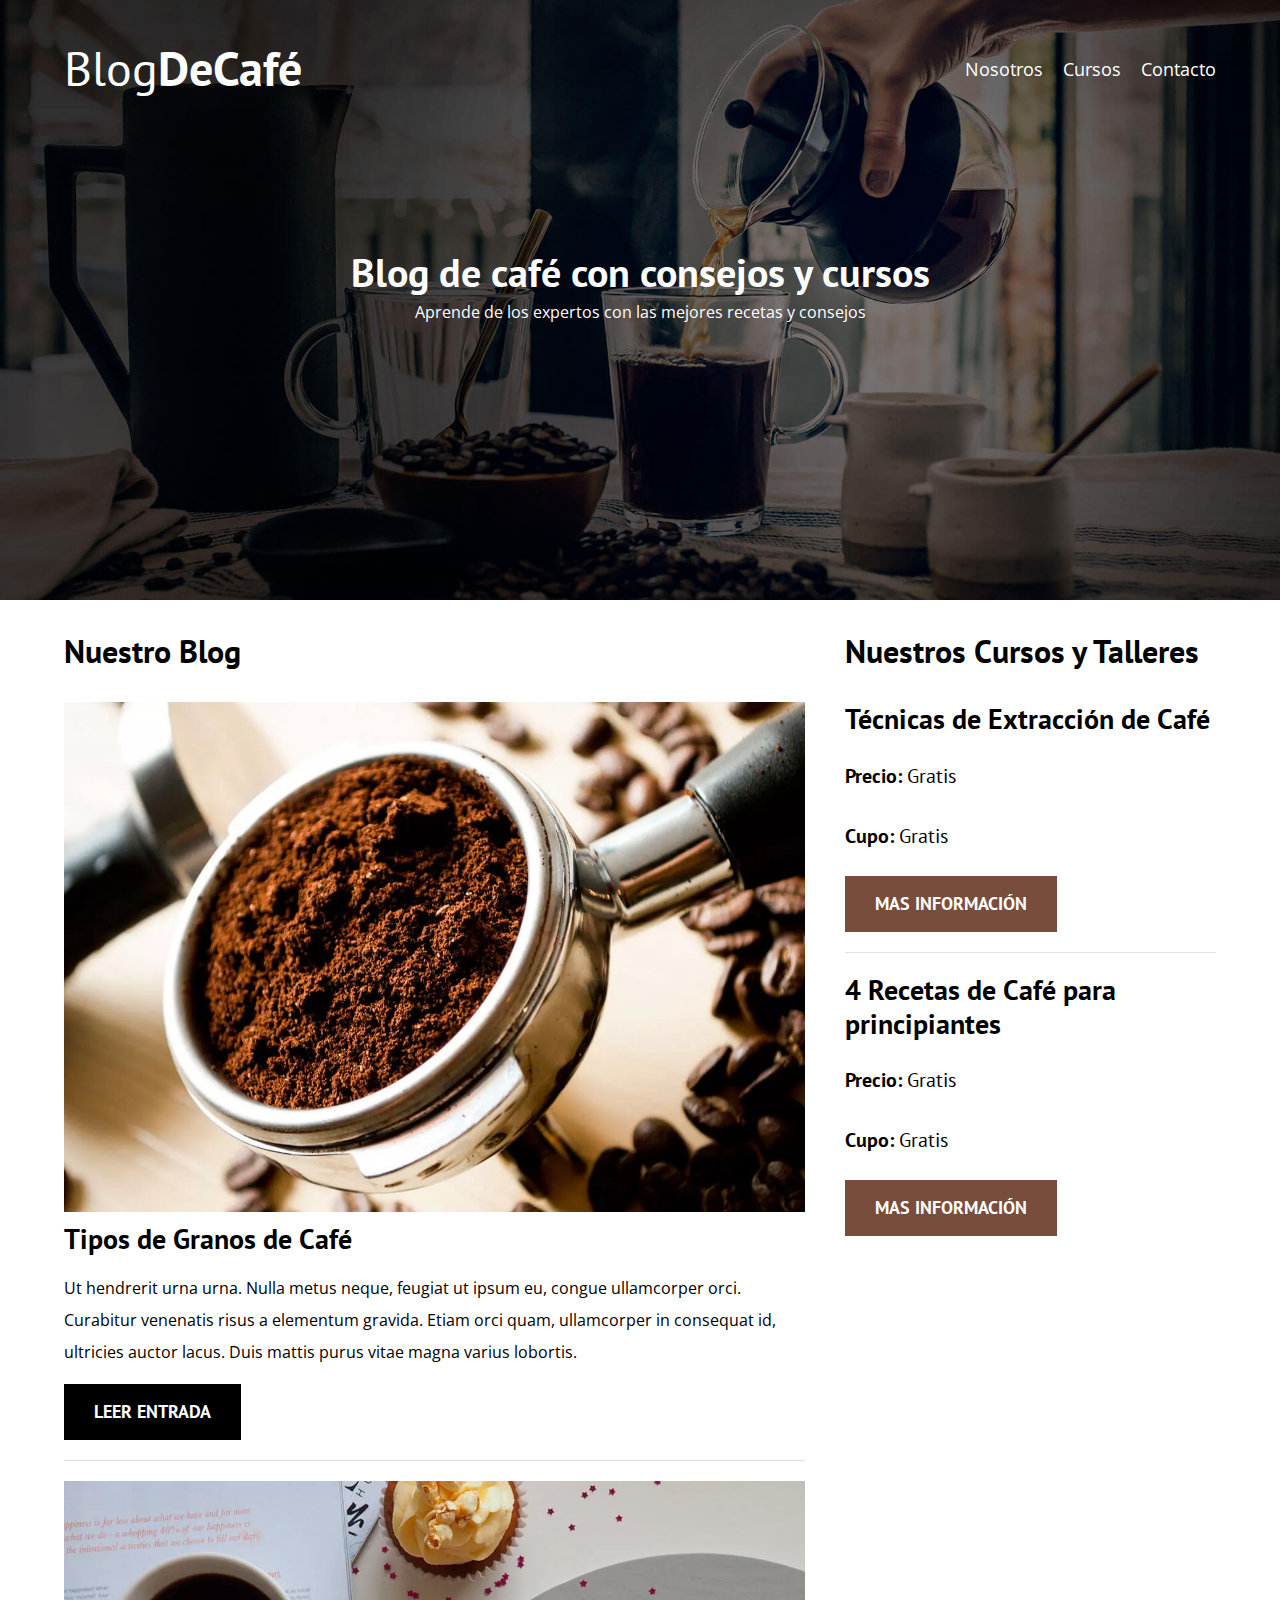
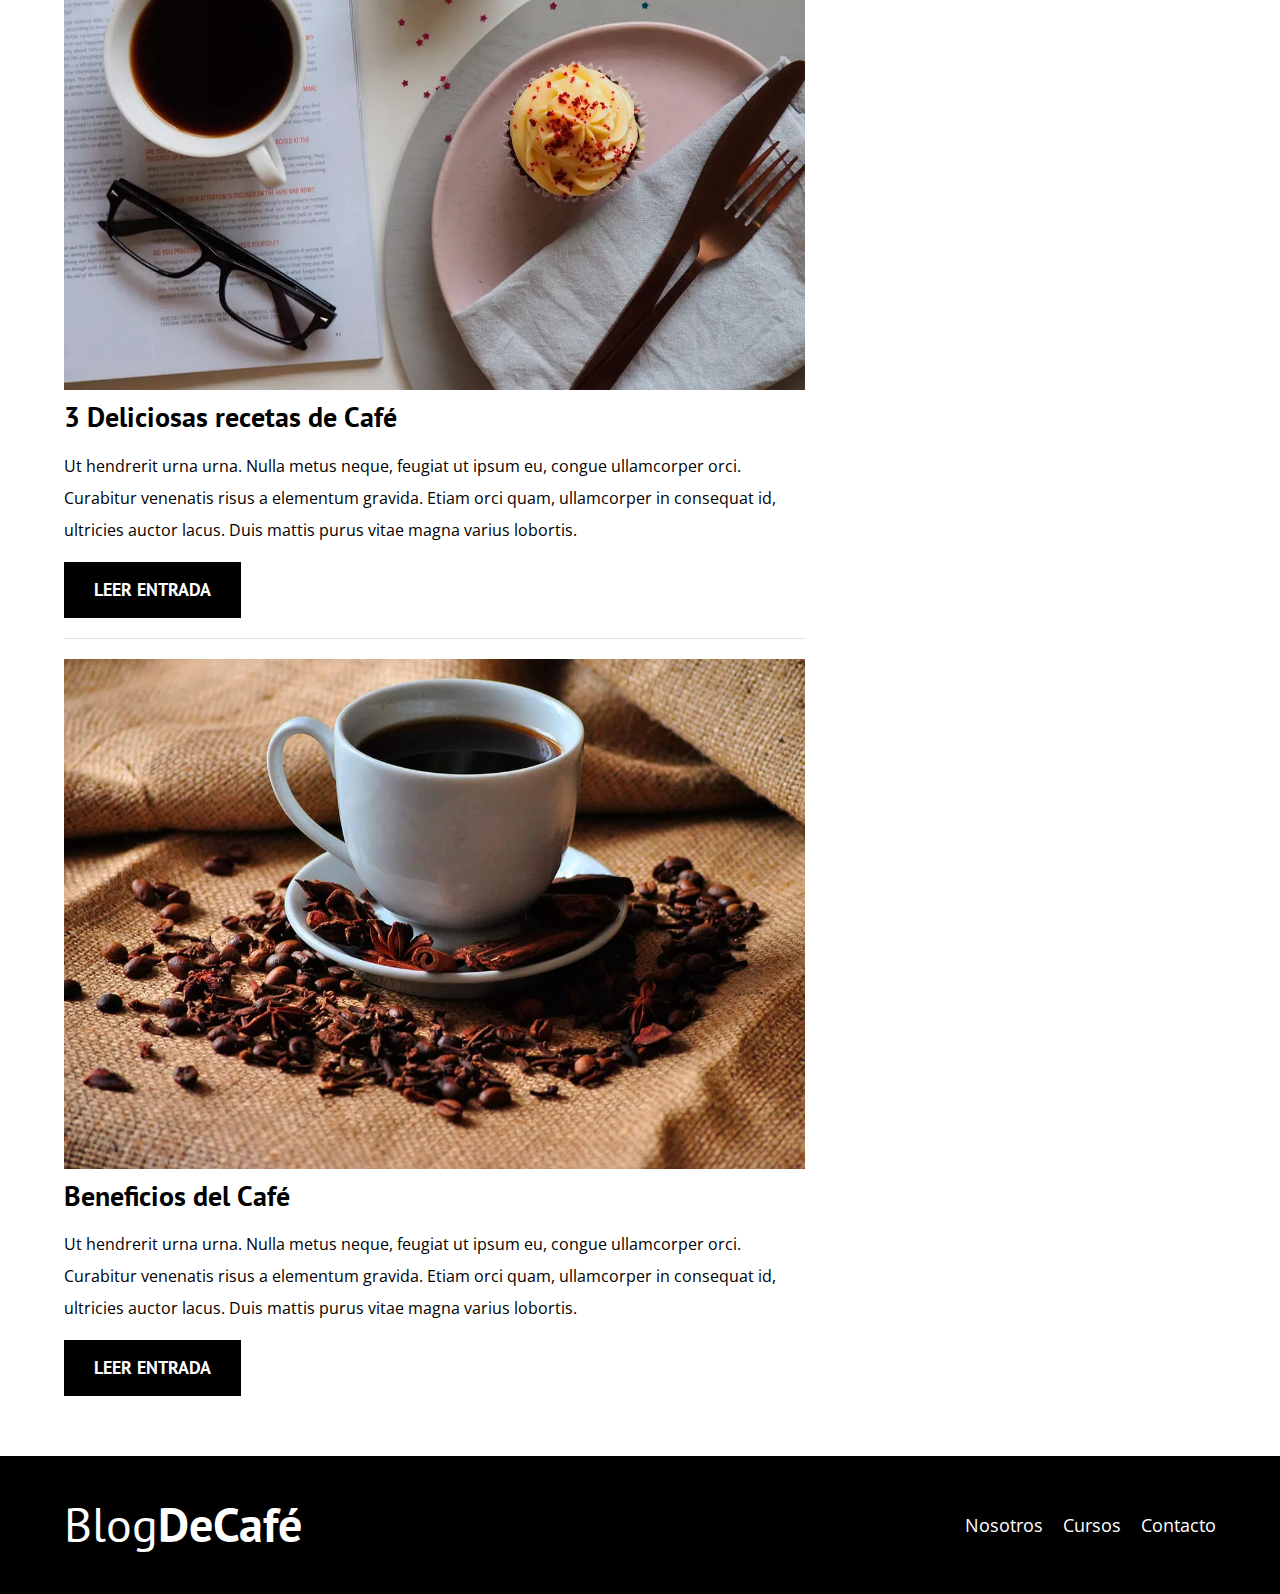
<file: index.html>
<!DOCTYPE html>
<html lang="en">
<head>
    <meta charset="UTF-8">
    <meta name="viewport" content="width=device-width, initial-scale=1.0">
    <title>BlogDeCafe</title> 
    <meta name="description" content="Pagina Web de Blog de Cafe">
    <!--Prefetch-->   
    <link rel="prefetch" href="nosotros.html" as="document">
    
    <!--Preload-->
    <link rel="preload" href="css/normalize.css" as="style">
    <link rel="stylesheet" href="css/normalize.css">
    <link rel="preload" href="https://fonts.googleapis.com/css2?family=Open+Sans&family=PT+Sans:wght@400;700&display=swap" rel="stylesheet" crossorigin="crossorigin" as="font">
    <link href="https://fonts.googleapis.com/css2?family=Open+Sans&family=PT+Sans:wght@400;700&display=swap" rel="stylesheet">
    <link rel="preload" href="css/style.css" as="style">
    <link rel="stylesheet" href="css/style.css">
 

</head>
<body>
    <header class="header">
        <div class="contenedor">
            <div class="barra">
                <a class="logo" href="index.html">
                    <h1 class="logo_nombre no-margin centrar-texto">Blog<span class="logo_bold">DeCafé</span></h1>
                </a>
                <nav class="navegacion">
                <a href="nosotros.html" class="navegacion_enlace">Nosotros</a>
                <a href="cursos.html" class="navegacion_enlace">Cursos</a>
                <a href="contacto.html" class="navegacion_enlace">Contacto</a>
                </nav>
            </div>
        </div>
        <div class="header_texto">
            <h2 class="no-margin">Blog de café con consejos y cursos</h2>         
            <p class="no-margin">Aprende de los expertos con las mejores recetas y consejos</p>
        </div>
    </header>
    <div class="contenedor contenido-principal">
        <main class="blog">
            <h3>Nuestro Blog</h3> 
            <article class="entrada">
                <div class="entrada__imagen">
                    <picture>
                        <source loading="lazy" srcset="blogdecafe_inicio/img/blog1.webp" type="image/webp">
                        <img loading="lazy" src="/blogdecafe_inicio/img/blog1.jpg" alt="imagen blog">
                    </picture>
                </div>
                <div class="entrada__contenido">
                    <h4 class="no-margin">Tipos de Granos de Café</h4>
                    <p>Ut hendrerit urna urna. Nulla metus neque, feugiat ut ipsum eu, 
                        congue ullamcorper orci. Curabitur venenatis risus a elementum gravida. 
                        Etiam orci quam, ullamcorper in consequat id, ultricies auctor lacus. 
                        Duis mattis purus vitae magna varius lobortis.
                    </p>
                    <a href="entrada.html" class="boton boton--primario">Leer Entrada</a>
                </div>
            </article>          
            <article class="entrada">
                <div class="entrada__imagen">
                    <picture>
                        <source loading="lazy" srcset="blogdecafe_inicio/img/blog2.webp" type="image/webp">
                        <img loading="lazy" src="/blogdecafe_inicio/img/blog2.jpg" alt="imagen blog">
                    </picture>
                </div>
                <div class="entrada__contenido">
                    <h4 class="no-margin">3 Deliciosas recetas de Café</h4>
                    <p>Ut hendrerit urna urna. Nulla metus neque, feugiat ut ipsum eu, 
                        congue ullamcorper orci. Curabitur venenatis risus a elementum gravida. 
                        Etiam orci quam, ullamcorper in consequat id, ultricies auctor lacus. 
                        Duis mattis purus vitae magna varius lobortis.
                    </p>
                    <a href="entrada.html" class="boton boton--primario">Leer Entrada</a>
                </div>
            </article>     
            <article class="entrada">
                <div class="entrada__imagen">
                    <picture>
                        <source loading="lazy" srcset="blogdecafe_inicio/img/blog3.webp" type="image/webp">
                        <img loading="lazy" src="/blogdecafe_inicio/img/blog3.jpg" alt="imagen blog">
                    </picture>
                </div>
                <div class="entrada__contenido">
                    <h4 class="no-margin">Beneficios del Café</h4>
                    <p>Ut hendrerit urna urna. Nulla metus neque, feugiat ut ipsum eu, 
                        congue ullamcorper orci. Curabitur venenatis risus a elementum gravida. 
                        Etiam orci quam, ullamcorper in consequat id, ultricies auctor lacus. 
                        Duis mattis purus vitae magna varius lobortis.
                    </p>
                    <a href="entrada.html" class="boton boton--primario">Leer Entrada</a>
                </div>
            </article>      
        </main>
        <aside class="sidebar">
            <h3>Nuestros Cursos y Talleres</h3>
            <ul class="cursos no-padding">
                <li class="widget--curso">
                    <h4 class="no-margin">Técnicas de Extracción de Café</h4>
                    <p class="widget--curso__label">Precio:
                        <span class="widget--curso__info">Gratis</span>
                    </p>
                    <p class="widget--curso__label">Cupo:
                        <span class="widget--curso__info">Gratis</span>
                    </p>
                    <a href="entrada.html" class="boton boton--secundario">Mas Información</a>
                </li>
                <li class="widget--curso">
                    <h4 class="no-margin">4 Recetas de Café para principiantes</h4>
                    <p class="widget--curso__label">Precio:
                        <span class="widget--curso__info">Gratis</span>
                    </p>
                    <p class="widget--curso__label">Cupo:
                        <span class="widget--curso__info">Gratis</span>
                    </p>
                    <a href="entrada.html" class="boton boton--secundario">Mas Información</a>
                </li>
            </ul>
        </aside>
    </div>

    <footer class="footer">
        <div class="contenedor">
        <div class="footer--section">
            <div class="barra">
                <a class="logo" href="index.html">
                    <h1 class="logo_nombre no-margin centrar-texto">Blog<span class="logo_bold">DeCafé</span></h1>
                </a>
                <nav class="navegacion">
                <a href="nosotros.html" class="navegacion_enlace">Nosotros</a>
                <a href="cursos.html" class="navegacion_enlace">Cursos</a>
                <a href="contacto.html" class="navegacion_enlace">Contacto</a>
                </nav>
            </div>
        </div>
    </div>
    </footer>
</body>
</html>
</file>
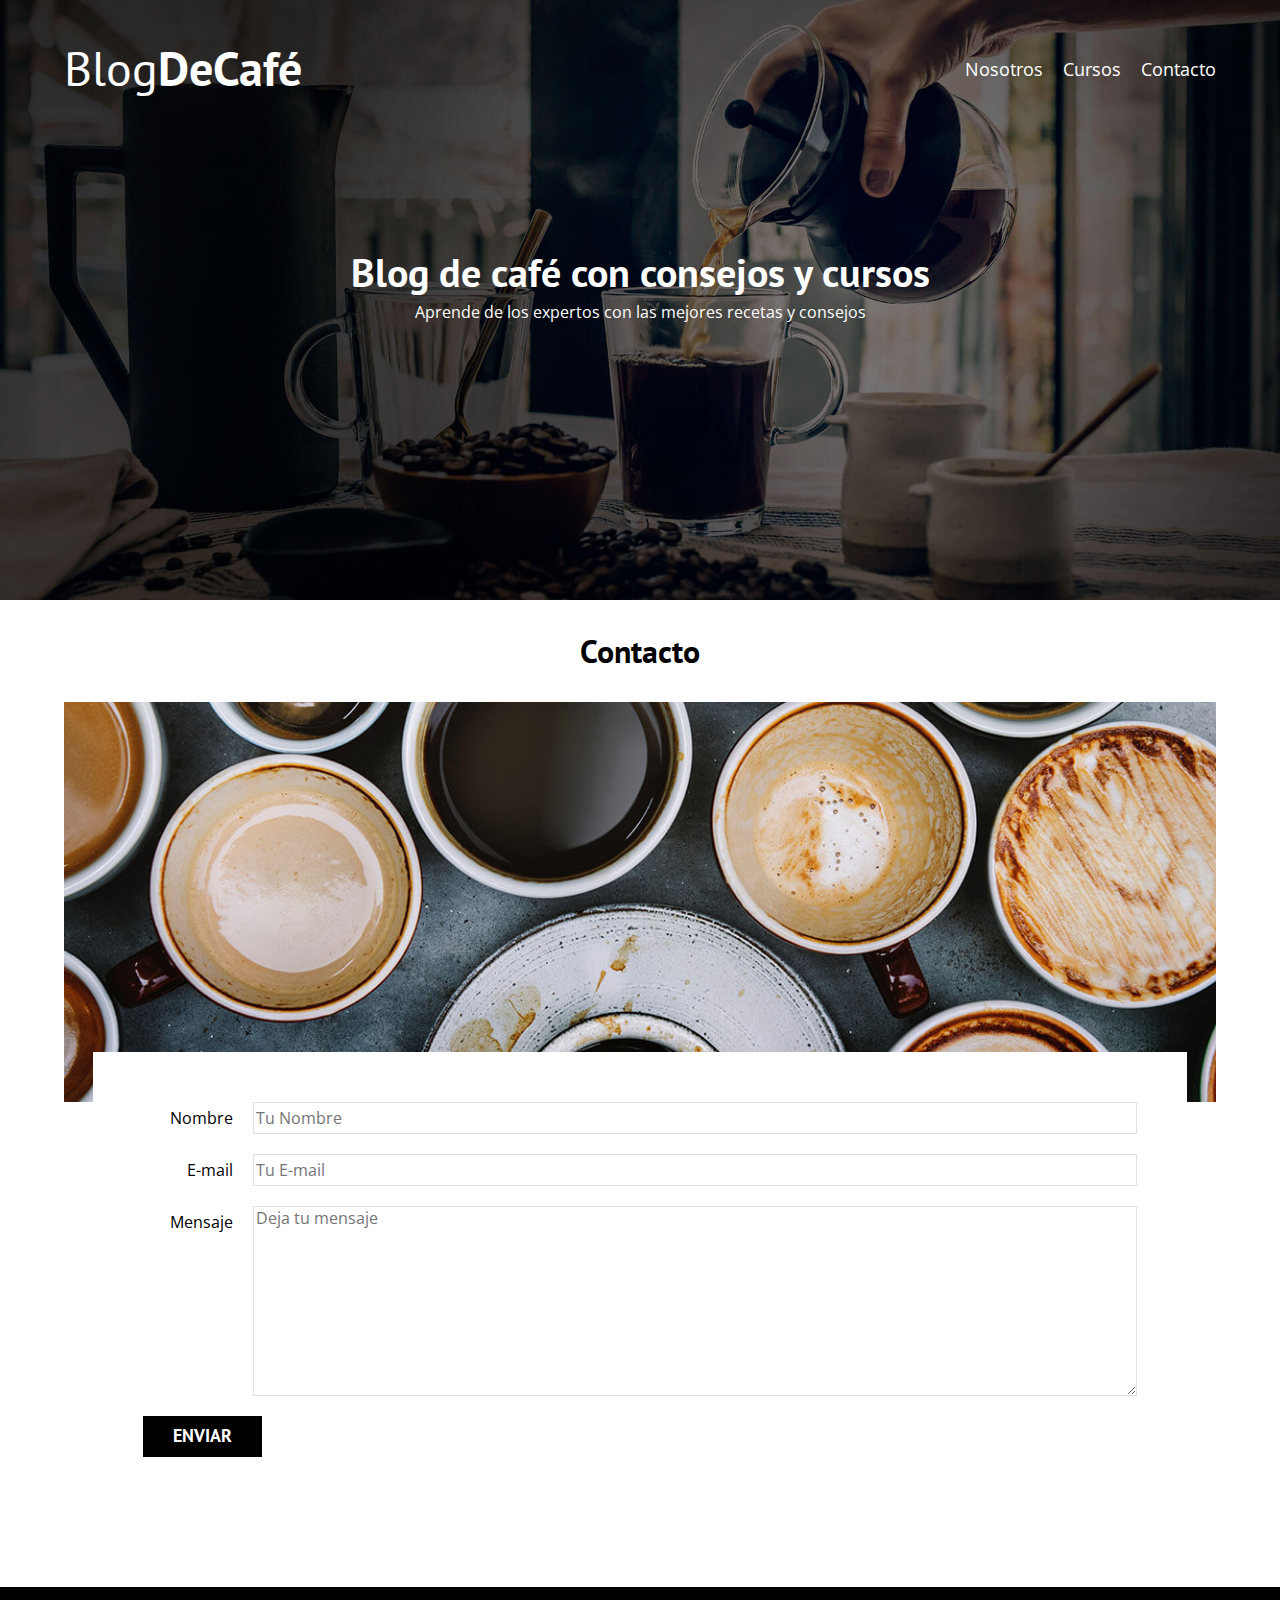
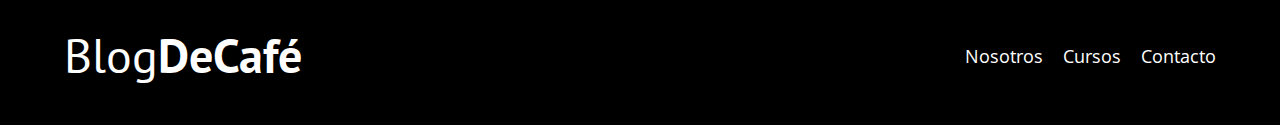
<file: contacto.html>
<!DOCTYPE html>
<html lang="en">
<head>
    <meta charset="UTF-8">
    <meta name="viewport" content="width=device-width, initial-scale=1.0">
    <title>BlogDeCafe</title>
    <link rel="stylesheet" href="css/normalize.css">
    <link href="https://fonts.googleapis.com/css2?family=Open+Sans&family=PT+Sans:wght@400;700&display=swap" rel="stylesheet">
    <link rel="stylesheet" href="css/style.css">
</head>
<body>
    <header class="header">
        <div class="contenedor">
            <div class="barra">
                <a class="logo" href="index.html">
                    <h1 class="logo_nombre no-margin centrar-texto">Blog<span class="logo_bold">DeCafé</span></h1>
                </a>
                <nav class="navegacion">
                <a href="nosotros.html" class="navegacion_enlace">Nosotros</a>
                <a href="cursos.html" class="navegacion_enlace">Cursos</a>
                <a href="contacto.html" class="navegacion_enlace">Contacto</a>
                </nav>
            </div>
        </div>
        <div class="header_texto">
            <h2 class="no-margin">Blog de café con consejos y cursos</h2>         
            <p class="no-margin">Aprende de los expertos con las mejores recetas y consejos</p>
        </div>
    </header>

        <main class="contenedor">
            <h3 class="centrar-texto">Contacto</h3>
            <div class="contacto-bg">
            </div>

            <form class="formulario">
                <div class="campo">
                    <label class="campo__label" for="nombre">Nombre</label>
                    <input class="campo__field" type="text" placeholder="Tu Nombre" id="nombre">
                </div>
                <div class="campo">
                    <label class="campo__label" for="email">E-mail</label>
                    <input class="campo__field" type="text" placeholder="Tu E-mail" id="email">
                </div>
                <div class="campo">
                    <label class="campo__label" for="mensaje">Mensaje</label>
                    <textarea class="campo__field" name="mensaje" id="mensaje" cols="30" rows="10" placeholder="Deja tu mensaje"></textarea>
                </div>
                <div class="campo">
                    <input type="submit" value="Enviar" class="boton boton--primario">
                </div>

            </form>
        </main>
       


    <footer class="footer">
        <div class="contenedor">
        <div class="footer--section">
            <div class="barra">
                <a class="logo" href="index.html">
                    <h1 class="logo_nombre no-margin centrar-texto">Blog<span class="logo_bold">DeCafé</span></h1>
                </a>
                <nav class="navegacion">
                <a href="nosotros.html" class="navegacion_enlace">Nosotros</a>
                <a href="cursos.html" class="navegacion_enlace">Cursos</a>
                <a href="contacto.html" class="navegacion_enlace">Contacto</a>
                </nav>
            </div>
        </div>
    </div>
    </footer>
</body>
</html>
</file>
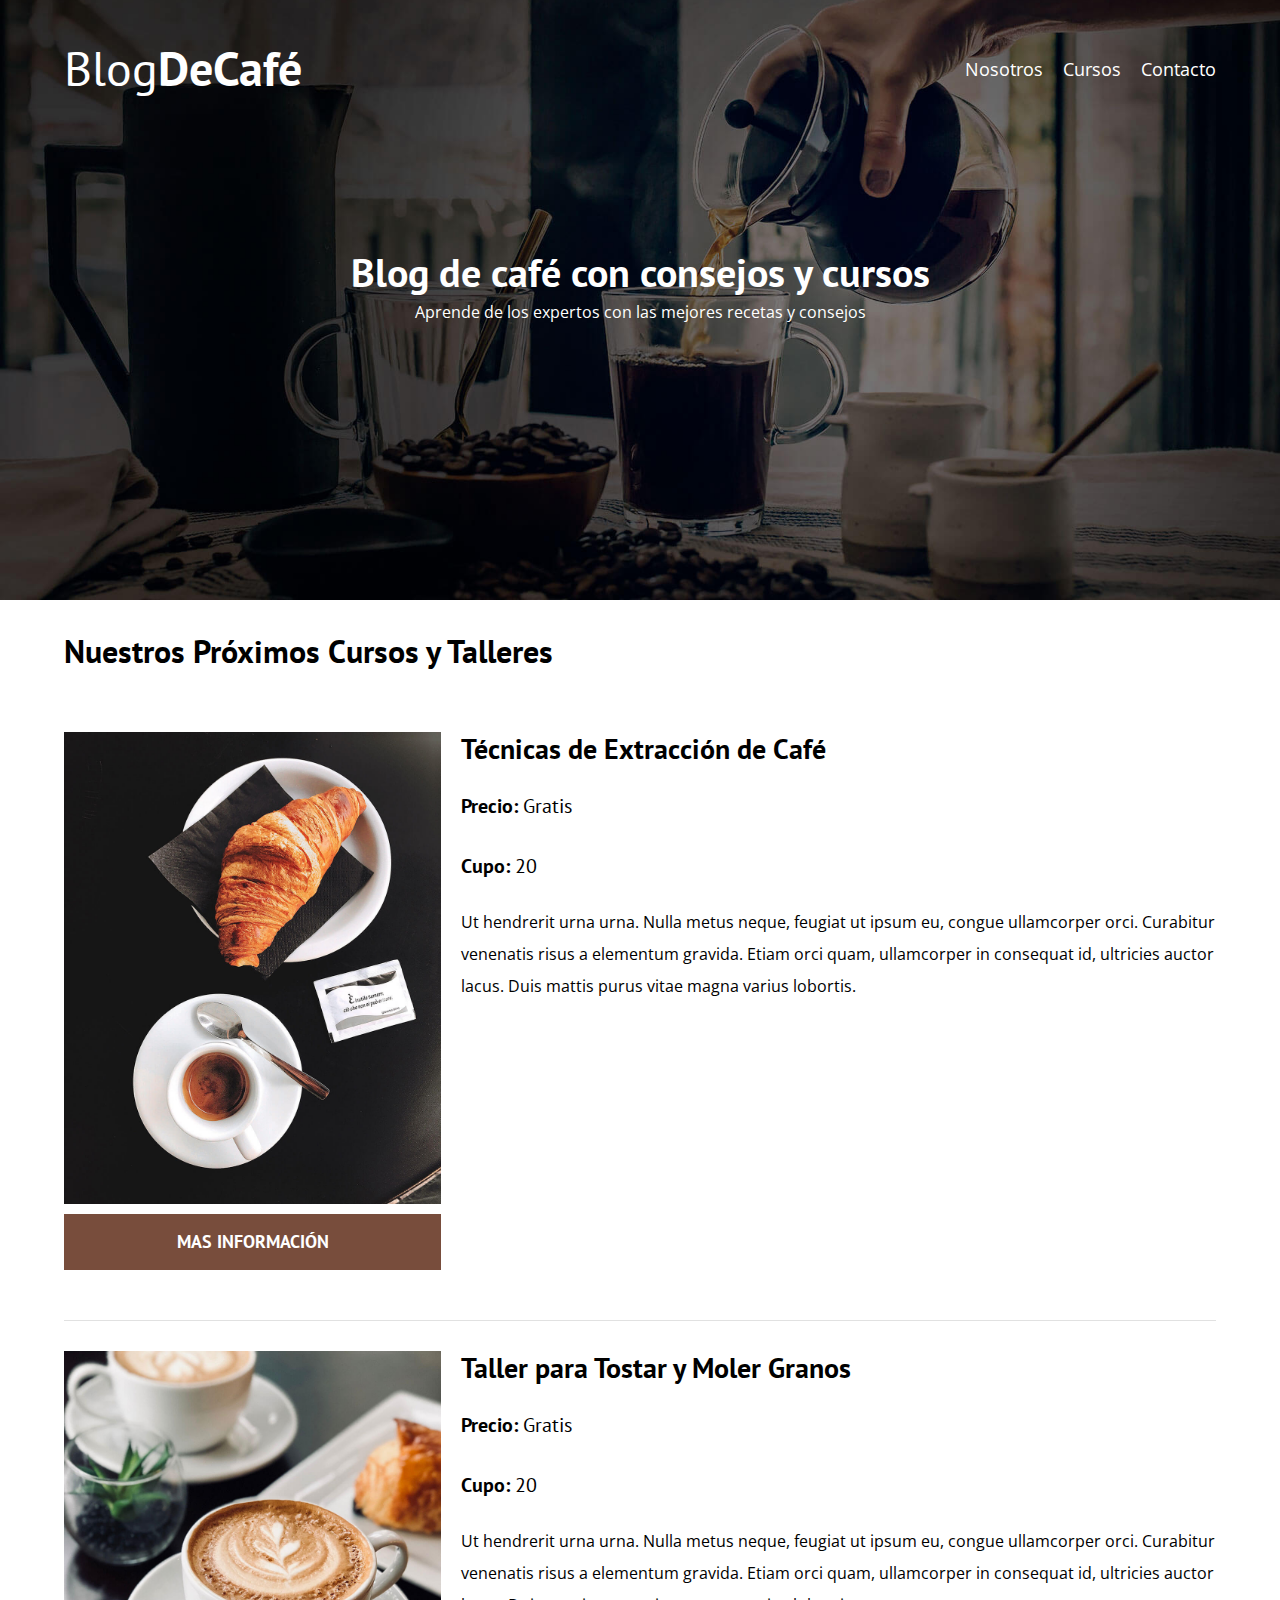
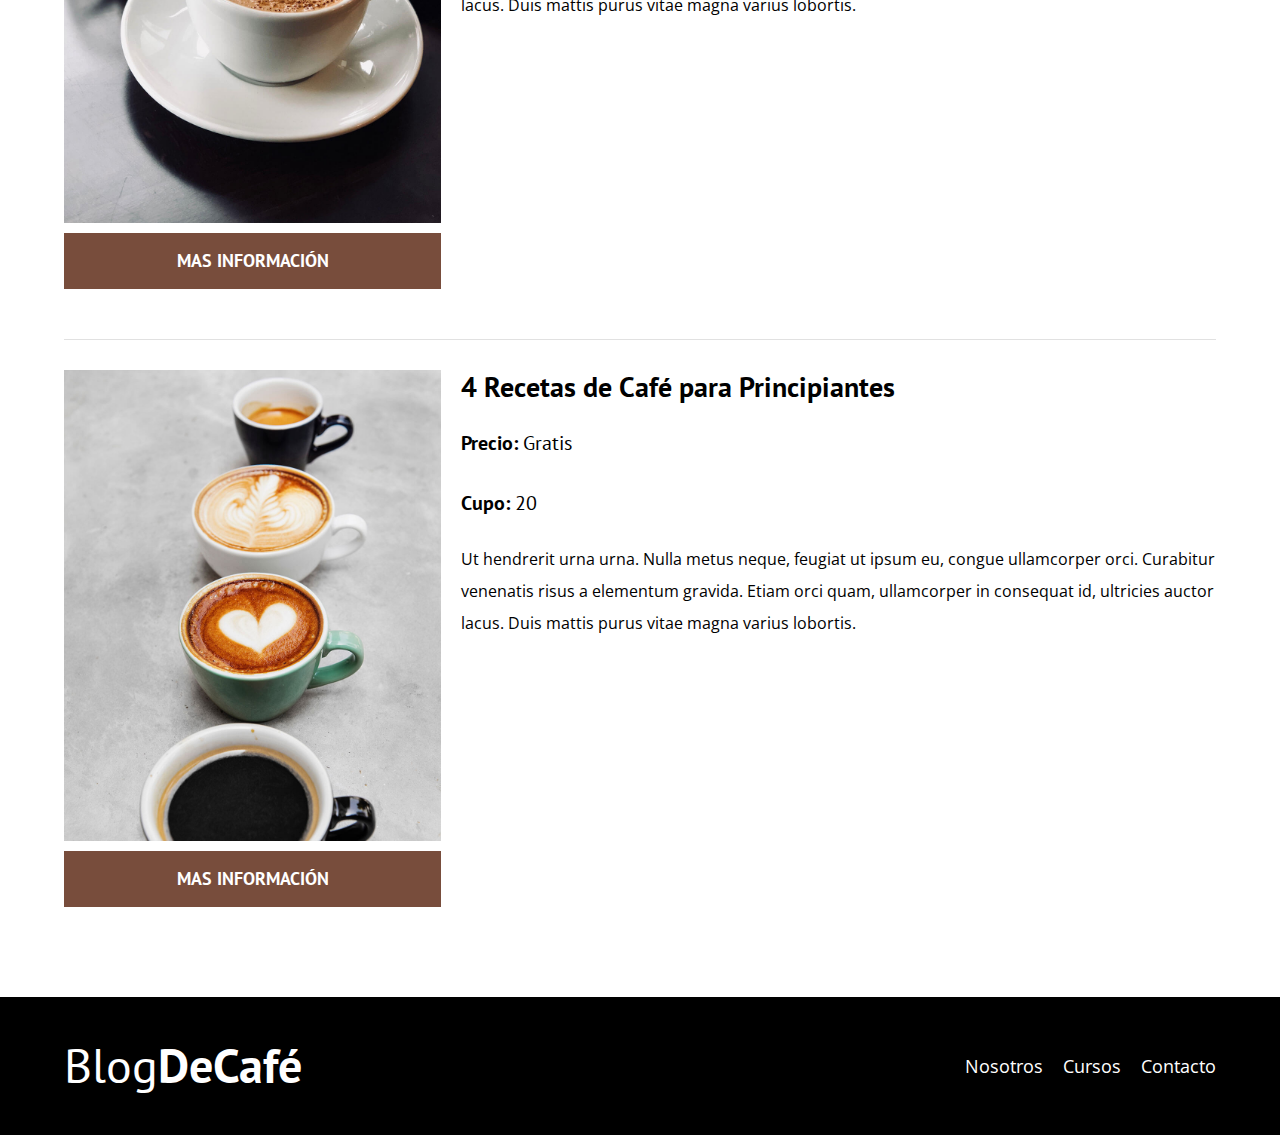
<file: cursos.html>
<!DOCTYPE html>
<html lang="en">
<head>
    <meta charset="UTF-8">
    <meta name="viewport" content="width=device-width, initial-scale=1.0">
    <title>BlogDeCafe</title>
    <link rel="stylesheet" href="css/normalize.css">
    <link href="https://fonts.googleapis.com/css2?family=Open+Sans&family=PT+Sans:wght@400;700&display=swap" rel="stylesheet">
    <link rel="stylesheet" href="css/style.css">
</head>
<body>
    <header class="header">
        <div class="contenedor">
            <div class="barra">
                <a class="logo" href="index.html">
                    <h1 class="logo_nombre no-margin centrar-texto">Blog<span class="logo_bold">DeCafé</span></h1>
                </a>
                <nav class="navegacion">
                <a href="nosotros.html" class="navegacion_enlace">Nosotros</a>
                <a href="cursos.html" class="navegacion_enlace">Cursos</a>
                <a href="contacto.html" class="navegacion_enlace">Contacto</a>
                </nav>
            </div>
        </div>
        <div class="header_texto">
            <h2 class="no-margin">Blog de café con consejos y cursos</h2>         
            <p class="no-margin">Aprende de los expertos con las mejores recetas y consejos</p>
        </div>
    </header>

        <main class="contenedor">
            <h3>Nuestros Próximos Cursos y Talleres</h3>

            <div class="curso">
                <div class="curso__imagen">
                    <img src="/blogdecafe_inicio/img/curso1.jpg" alt="imagen curso">
                </div>
                <div class="curso__informacion">
                    <h4 class="no-margin">Técnicas de Extracción de Café</h4>
                    <p class="curso__label">Precio:
                        <span class="curso__info">Gratis</span>
                    </p>
                    <p class="curso__label">Cupo:
                    <span class="curso__info">20</span>
                    </p>
                    <p class="curso__descripcion">Ut hendrerit urna urna. Nulla metus neque, feugiat ut ipsum eu, 
                        congue ullamcorper orci. Curabitur venenatis risus a elementum gravida. 
                        Etiam orci quam, ullamcorper in consequat id, ultricies auctor lacus. 
                        Duis mattis purus vitae magna varius lobortis.
                    </p>
                </div> <!--curso informacion-->
                <a href="entrada.html" class="boton boton--secundario">Mas Información</a>
             <!--curso-->
            </div>

            <div class="curso">
                <div class="curso__imagen">
                    <img src="/blogdecafe_inicio/img/curso2.jpg" alt="imagen curso">
                </div>
                <div class="curso__informacion">
                    <h4 class="no-margin">Taller para Tostar y Moler Granos</h4>
                    <p class="curso__label">Precio:
                        <span class="curso__info">Gratis</span>
                    </p>
                    <p class="curso__label">Cupo:
                    <span class="curso__info">20</span>
                    </p>
                    <p class="curso__descripcion">Ut hendrerit urna urna. Nulla metus neque, feugiat ut ipsum eu, 
                        congue ullamcorper orci. Curabitur venenatis risus a elementum gravida. 
                        Etiam orci quam, ullamcorper in consequat id, ultricies auctor lacus. 
                        Duis mattis purus vitae magna varius lobortis.
                    </p>
                </div> <!--curso informacion-->
                <a href="entrada.html" class="boton boton--secundario">Mas Información</a>
             <!--curso-->
            </div>

            <div class="curso">
                <div class="curso__imagen">
                    <img src="/blogdecafe_inicio/img/curso3.jpg" alt="imagen curso">
                </div>
                <div class="curso__informacion">
                    <h4 class="no-margin">4 Recetas de Café para Principiantes</h4>
                    <p class="curso__label">Precio:
                        <span class="curso__info">Gratis</span>
                    </p>
                    <p class="curso__label">Cupo:
                    <span class="curso__info">20</span>
                    </p>
                    <p class="curso__descripcion">Ut hendrerit urna urna. Nulla metus neque, feugiat ut ipsum eu, 
                        congue ullamcorper orci. Curabitur venenatis risus a elementum gravida. 
                        Etiam orci quam, ullamcorper in consequat id, ultricies auctor lacus. 
                        Duis mattis purus vitae magna varius lobortis.
                    </p>
                </div> <!--curso informacion-->
                <a href="entrada.html" class="boton boton--secundario">Mas Información</a>
            </div>  <!--curso-->
        </main>
       


    <footer class="footer">
        <div class="contenedor">
        <div class="footer--section">
            <div class="barra">
                <a class="logo" href="index.html">
                    <h1 class="logo_nombre no-margin centrar-texto">Blog<span class="logo_bold">DeCafé</span></h1>
                </a>
                <nav class="navegacion">
                <a href="nosotros.html" class="navegacion_enlace">Nosotros</a>
                <a href="cursos.html" class="navegacion_enlace">Cursos</a>
                <a href="contacto.html" class="navegacion_enlace">Contacto</a>
                </nav>
            </div>
        </div>
    </div>
    </footer>
</body>
</html>
</file>
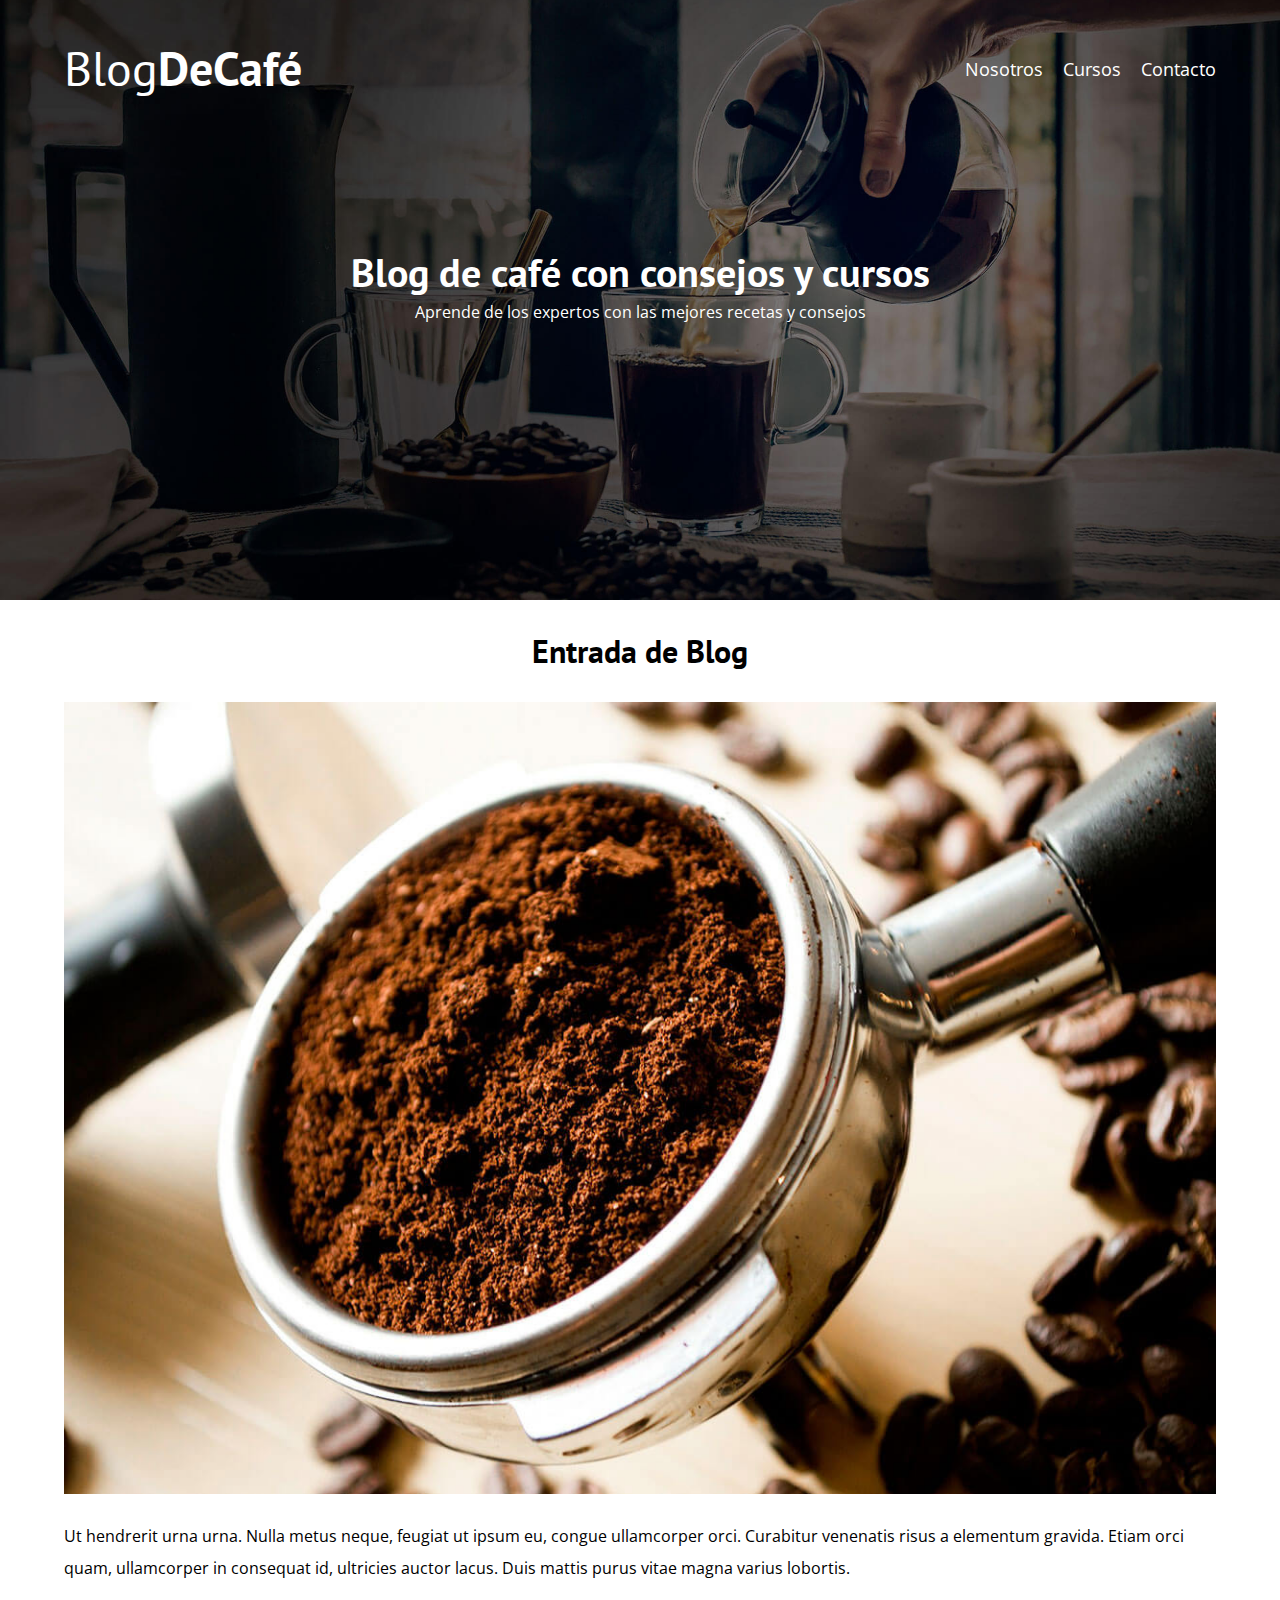
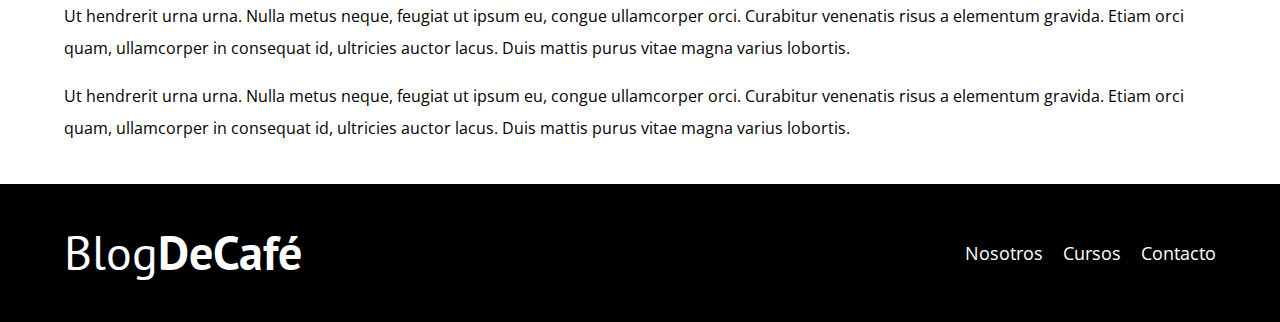
<file: entrada.html>
<!DOCTYPE html>
<html lang="en">
<head>
    <meta charset="UTF-8">
    <meta name="viewport" content="width=device-width, initial-scale=1.0">
    <title>BlogDeCafe</title>
    <link rel="stylesheet" href="css/normalize.css">
    <link href="https://fonts.googleapis.com/css2?family=Open+Sans&family=PT+Sans:wght@400;700&display=swap" rel="stylesheet">
    <link rel="stylesheet" href="css/style.css">
</head>
<body>
    <header class="header">
        <div class="contenedor">
            <div class="barra">
                <a class="logo" href="index.html">
                    <h1 class="logo_nombre no-margin centrar-texto">Blog<span class="logo_bold">DeCafé</span></h1>
                </a>
                <nav class="navegacion">
                <a href="nosotros.html" class="navegacion_enlace">Nosotros</a>
                <a href="cursos.html" class="navegacion_enlace">Cursos</a>
                <a href="contacto.html" class="navegacion_enlace">Contacto</a>
                </nav>
            </div>
        </div>
        <div class="header_texto">
            <h2 class="no-margin">Blog de café con consejos y cursos</h2>         
            <p class="no-margin">Aprende de los expertos con las mejores recetas y consejos</p>
        </div>
    </header>
        <main class="contenedor">
            <h3 class="centrar-texto">Entrada de Blog</h3> 
                <img src="/blogdecafe_inicio/img/blog1.jpg" alt="">
            <p>Ut hendrerit urna urna. Nulla metus neque, feugiat ut ipsum eu, 
                congue ullamcorper orci. Curabitur venenatis risus a elementum gravida. 
                Etiam orci quam, ullamcorper in consequat id, ultricies auctor lacus. 
                Duis mattis purus vitae magna varius lobortis.
            </p>
            <p>Ut hendrerit urna urna. Nulla metus neque, feugiat ut ipsum eu, 
                congue ullamcorper orci. Curabitur venenatis risus a elementum gravida. 
                Etiam orci quam, ullamcorper in consequat id, ultricies auctor lacus. 
                Duis mattis purus vitae magna varius lobortis.
            </p>
            <p>Ut hendrerit urna urna. Nulla metus neque, feugiat ut ipsum eu, 
                congue ullamcorper orci. Curabitur venenatis risus a elementum gravida. 
                Etiam orci quam, ullamcorper in consequat id, ultricies auctor lacus. 
                Duis mattis purus vitae magna varius lobortis.
            </p>
            
        </main>
      
    </div>

    <footer class="footer">
        <div class="contenedor">
        <div class="footer--section">
            <div class="barra">
                <a class="logo" href="index.html">
                    <h1 class="logo_nombre no-margin centrar-texto">Blog<span class="logo_bold">DeCafé</span></h1>
                </a>
                <nav class="navegacion">
                <a href="nosotros.html" class="navegacion_enlace">Nosotros</a>
                <a href="cursos.html" class="navegacion_enlace">Cursos</a>
                <a href="contacto.html" class="navegacion_enlace">Contacto</a>
                </nav>
            </div>
        </div>
    </div>
    </footer>
</body>
</html>
</file>
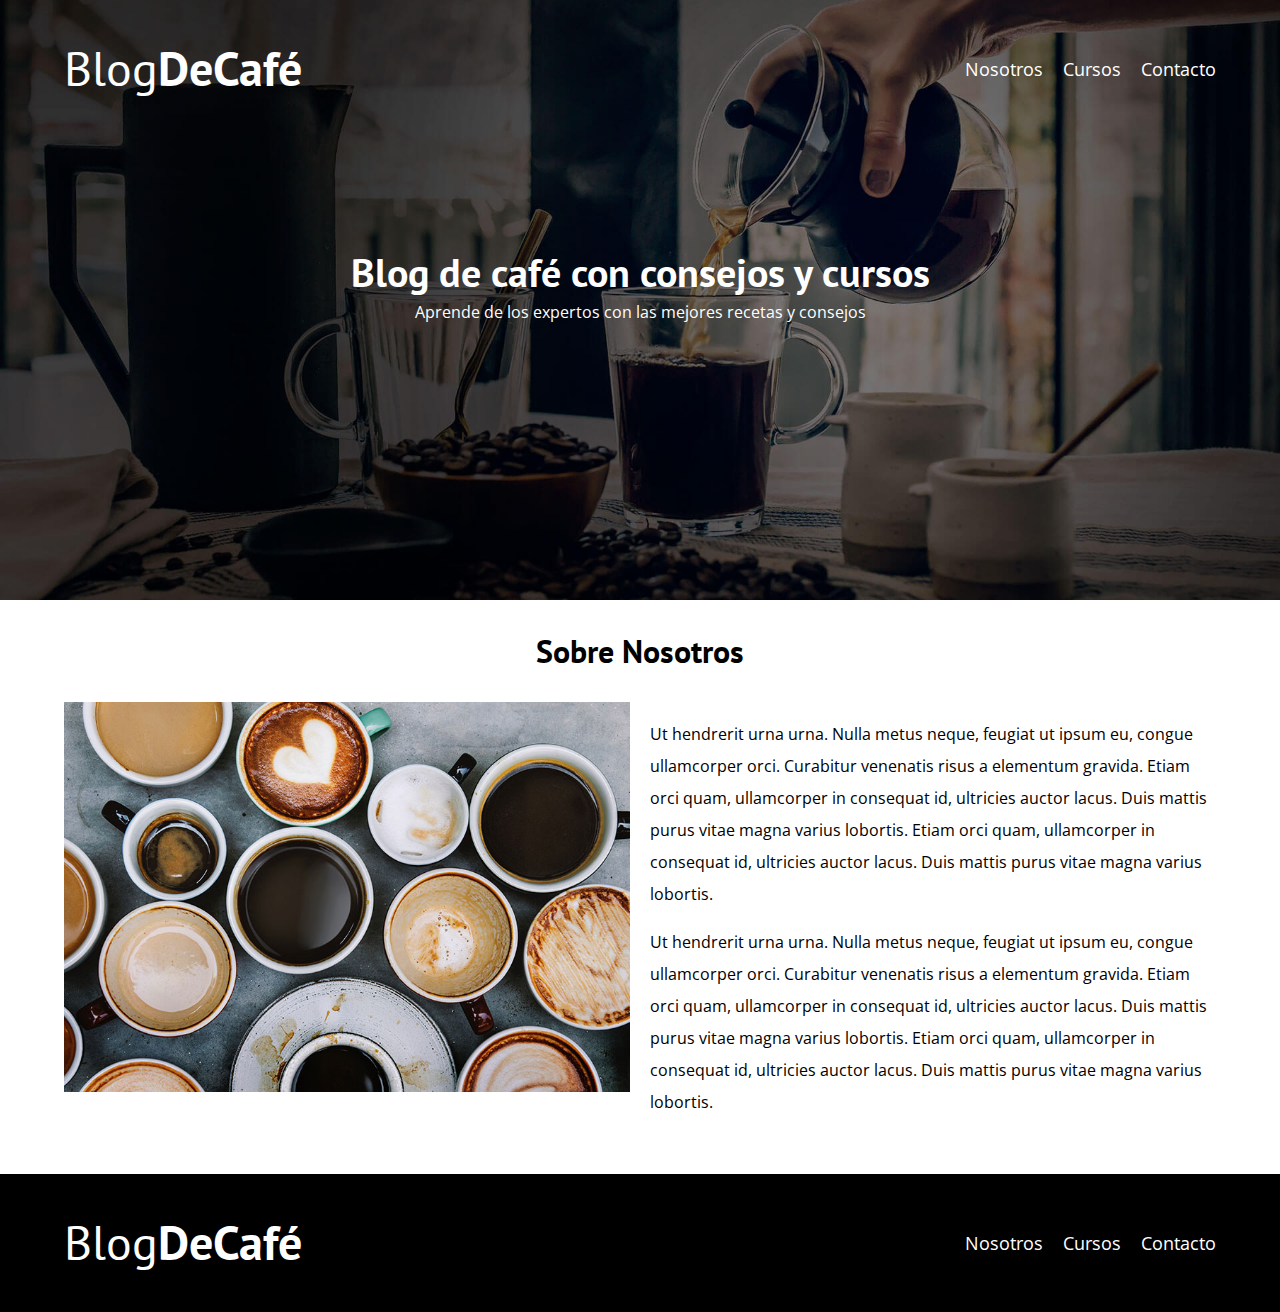
<file: nosotros.html>
<!DOCTYPE html>
<html lang="en">
<head>
    <meta charset="UTF-8">
    <meta name="viewport" content="width=device-width, initial-scale=1.0">
    <title>BlogDeCafe</title>
    <link rel="stylesheet" href="css/normalize.css">
    <link href="https://fonts.googleapis.com/css2?family=Open+Sans&family=PT+Sans:wght@400;700&display=swap" rel="stylesheet">
    <link rel="stylesheet" href="css/style.css">
</head>
<body>
    <header class="header">
        <div class="contenedor">
            <div class="barra">
                <a class="logo" href="index.html">
                    <h1 class="logo_nombre no-margin centrar-texto">Blog<span class="logo_bold">DeCafé</span></h1>
                </a>
                <nav class="navegacion">
                <a href="nosotros.html" class="navegacion_enlace">Nosotros</a>
                <a href="cursos.html" class="navegacion_enlace">Cursos</a>
                <a href="contacto.html" class="navegacion_enlace">Contacto</a>
                </nav>
            </div>
        </div>
        <div class="header_texto">
            <h2 class="no-margin">Blog de café con consejos y cursos</h2>         
            <p class="no-margin">Aprende de los expertos con las mejores recetas y consejos</p>
        </div>
    </header>

        <main class="contenedor">
            <h3 class="centrar-texto">Sobre Nosotros</h3>
            <div class="sobre-nosotros">
                <div class="sobre-nosotros__imagen">
                    <img src="/blogdecafe_inicio/img/nosotros.jpg" alt="imagen nosotros">

                </div>
                <div class="sobre-nosotros__texto">
                    <p>Ut hendrerit urna urna. Nulla metus neque, feugiat ut ipsum eu, 
                        congue ullamcorper orci. Curabitur venenatis risus a elementum gravida. 
                        Etiam orci quam, ullamcorper in consequat id, ultricies auctor lacus. 
                        Duis mattis purus vitae magna varius lobortis.
                        Etiam orci quam, ullamcorper in consequat id, ultricies auctor lacus. 
                        Duis mattis purus vitae magna varius lobortis.
                    </p>
                    <p>Ut hendrerit urna urna. Nulla metus neque, feugiat ut ipsum eu, 
                        congue ullamcorper orci. Curabitur venenatis risus a elementum gravida. 
                        Etiam orci quam, ullamcorper in consequat id, ultricies auctor lacus. 
                        Duis mattis purus vitae magna varius lobortis.
                        Etiam orci quam, ullamcorper in consequat id, ultricies auctor lacus. 
                        Duis mattis purus vitae magna varius lobortis.
                    </p>
                </div>
            </div>
        </main>
       


    <footer class="footer">
        <div class="contenedor">
        <div class="footer--section">
            <div class="barra">
                <a class="logo" href="index.html">
                    <h1 class="logo_nombre no-margin centrar-texto">Blog<span class="logo_bold">DeCafé</span></h1>
                </a>
                <nav class="navegacion">
                <a href="nosotros.html" class="navegacion_enlace">Nosotros</a>
                <a href="cursos.html" class="navegacion_enlace">Cursos</a>
                <a href="contacto.html" class="navegacion_enlace">Contacto</a>
                </nav>
            </div>
        </div>
    </div>
    </footer>
</body>
</html>
</file>
<file: css/style.css>
:root {
    --fuenteHeading: 'Pt Sans',sans-serif;
    --fuenteParrafos: 'Open Sans', sans-serif;

    --primario:#784D3C;
    --gris:#e1e1e1;
    --blaco:#ffffff;
    --negro:#000000;
 }

 html {
    box-sizing: border-box;
    font-size: 62.5%; /* 1 rem = 10px */
 }
 *, *:before, *:after {
    box-sizing: inherit;
 }
body {
    font-family: var(--fuenteParrafos);
    font-size: 1.6rem;
    line-height: 2;
}

/** Globales **/
.contenedor {
    max-width:  120rem;
    width: 90%;
    margin: 0 auto;
}

a {
    text-decoration: none;
}
h1,h2,h3,h4 {
    font-family: var(--fuenteHeading);
    line-height: 1.2;
}
h1 {
    font-size: 4.8rem;
}
h2 {
    font-size: 4rem;
}
h3 {
    font-size: 3.2rem;
}
h4 {
    font-size: 2.8rem;
}

img {
    max-width: 100%;
}

/** Utilidades **/
.no-margin {
    margin: 0;
}
.no-padding {
    padding: 0;
}
.centrar-texto {
    text-align: center;
}

/** Header **/

.header {
    background-image: url(../blogdecafe_inicio/img/banner.jpg);
    height: 60rem;
    background-size: cover;
    background-repeat: no-repeat;
    background-position: center center;
}

.header_texto {
    text-align: center;
    color: var(--blaco);
    margin-top: 5rem;
}
@media (min-width: 768px) {
     .header_texto {
        margin-top: 15rem;
     } 
}
.barra {
    padding-top:4rem;
}

@media (min-width: 768px) {
.barra {
    display: flex;
    justify-content: space-between;
    align-items: center;
}
}

.logo {
    color: var(--blaco);
}
.logo_nombre {
    font-weight: 400;
}
.logo_bold {
    font-weight: 700;
}

@media (min-width: 768px) {
    .navegacion {
        display: flex;
        gap: 2rem;
    }
      
}
.navegacion_enlace {
    display: block;
    text-align: center;
    font-size: 1.8rem;
    color: var(--blaco);
}

@media (min-width: 768px) {
.contenido-principal {
    display: grid;
    grid-template-columns: 2fr 1fr;
    column-gap: 4rem;
}      
}

.entrada {
    border-bottom: 1px solid var(--gris);
    margin-bottom: 2rem;
}

.entrada:last-of-type {
    border: none;
    margin-bottom: 0;
}

.boton {
    display: block;
    font-family: var(--fuenteHeading);
    color: var(--blaco);
    text-align: center;
    padding: 1rem 3rem;
    font-size: 1.8rem;
    text-transform: uppercase;
    font-weight: 700;
    margin-bottom: 2rem;
    border: none;
}

@media (min-width: 768px) {
    .boton {
        display: inline-block;
    }      
}

.boton:hover {
    cursor: pointer;
}

.boton--primario {
    background-color: var(--negro);
}

.boton--secundario{
    background-color: var(--primario);
}

.cursos {
    list-style: none;
}
.widget--curso {
border-bottom: 1px solid var(--gris);
margin-bottom: 2rem;
}

.widget--curso:last-of-type {
    border: none;
    margin-bottom: 0;
} 
.widget--curso__label {
    font-family: var(--fuenteHeading);
    font-weight: bold;
}
.widget--curso__info {
    font-weight: normal;
}

.widget--curso__label,
.widget--curso__info {
    font-size: 2rem;
}

.footer {
    background-color: var(--negro);
}

.footer--section {
    background-color: var(--negro);
    margin-top: 4rem;
    padding-bottom: 4rem;
}

@media (min-width:768px ) {
     .sobre-nosotros {
        display: grid;
        grid-template-columns: repeat(2, 1fr);
        column-gap: 2rem;
     } 
}
/**Cursos**/
.curso {
    padding: 3rem 0;
    border-bottom: 1px solid var(--gris);
}

@media (min-width: 768px) {
    .curso {
        display: grid;
        grid-template-columns: 1fr 2fr;
        column-gap: 2rem;
    }
}

.curso:last-of-type {
    border: none;
}

.curso__label {
    font-family: var(--fuenteHeading);
    font-weight: bold;
}
.curso__info {
    font-weight: normal;
}

.curso__label,
.curso__info {
    font-size: 2rem;
}

/**Contacto**/

.contacto-bg {
    background-image: url(../blogdecafe_inicio/img/contacto.jpg);
    height: 40rem;
    background-size: cover;
    background-repeat: no-repeat;
    background-position: center center;
}

.formulario {
    background-color: var(--blaco);
    margin: -5rem auto 0 auto;
    width: 95%;
    padding: 5rem;
}
.campo {
    display: flex;
    margin-bottom: 2rem;
    gap: 2rem;
}
.campo__label {
    flex: 0 0 9rem;
    text-align: right;
}
.campo__field {
    flex: 1;
    border: 1px solid var(--gris);
}
</file>
